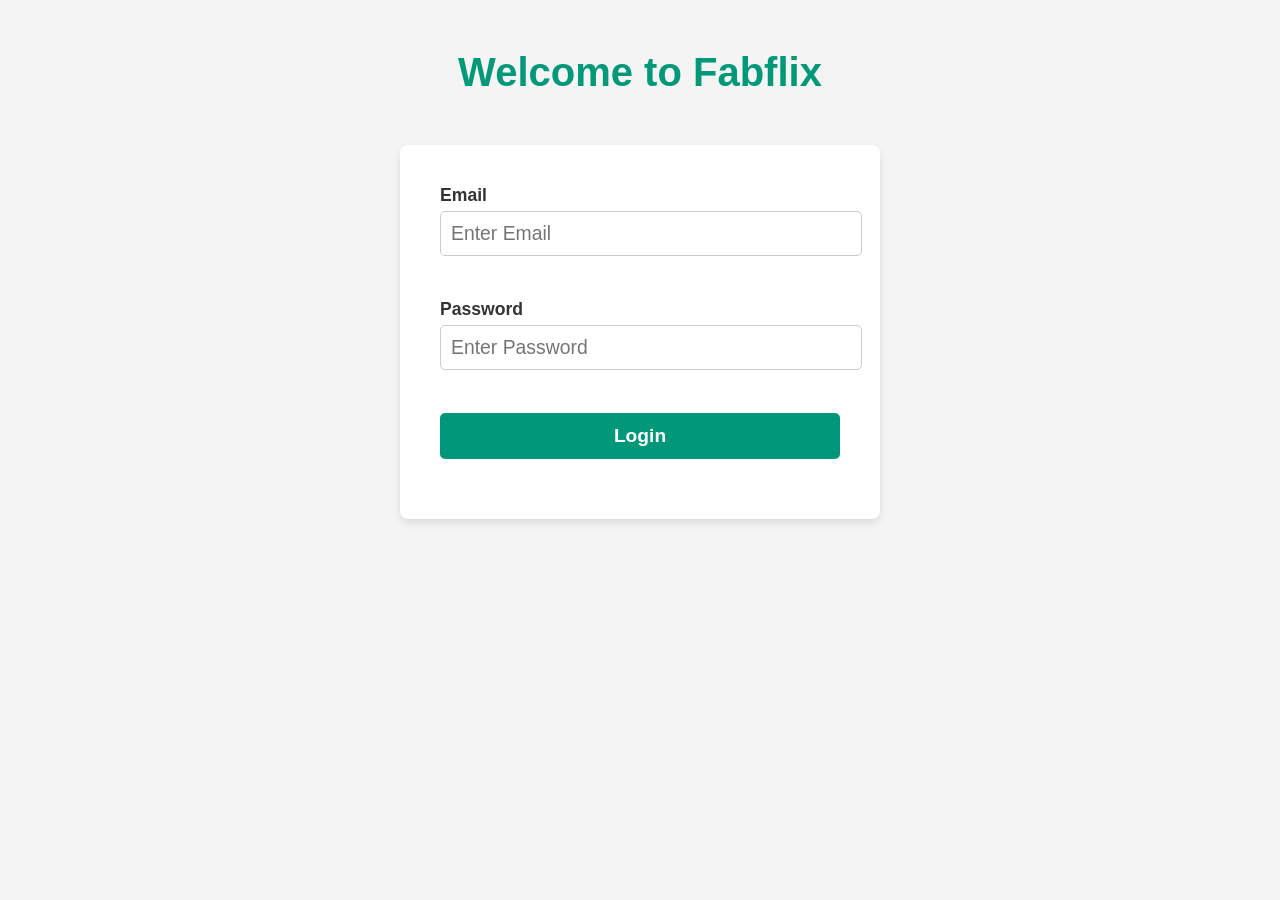
<file: WebContent/index.html>
<!DOCTYPE html>
<html lang="en">
<head>
    <meta charset="UTF-8">
    <link rel="stylesheet" href="login.css">
    <title>Login</title>
</head>

<body>
    <div id="welcome">
        <h1>Welcome to Fabflix</h1>
    </div>

    <div id="login">
        <form id="login_form" method="post" action="#">
            <label><b>Email</b></label>
            <label>
                <input name="email" placeholder="Enter Email" type="text">
            </label>
            <br>
            <label><b>Password</b></label>
            <label>
                <input name="password" placeholder="Enter Password" type="password">
            </label>
            <br>
            <input type="submit" value="Login">
            <!--<div class="g-recaptcha" data-sitekey="6LfFBswqAAAAAPKvSG-nuFuKrV-Km8NnSd5JT3AD"></div>-->
        </form>
        <div id="login_error_message"></div>
    </div>




    <!-- include jQuery-->
    <script src="https://ajax.googleapis.com/ajax/libs/jquery/3.2.1/jquery.min.js"></script>
    <!-- include our own JS file -->
    <script src="login.js"></script>
    <script src='https://www.google.com/recaptcha/api.js' type="text/javascript"></script>
</body>

</html>
</file>
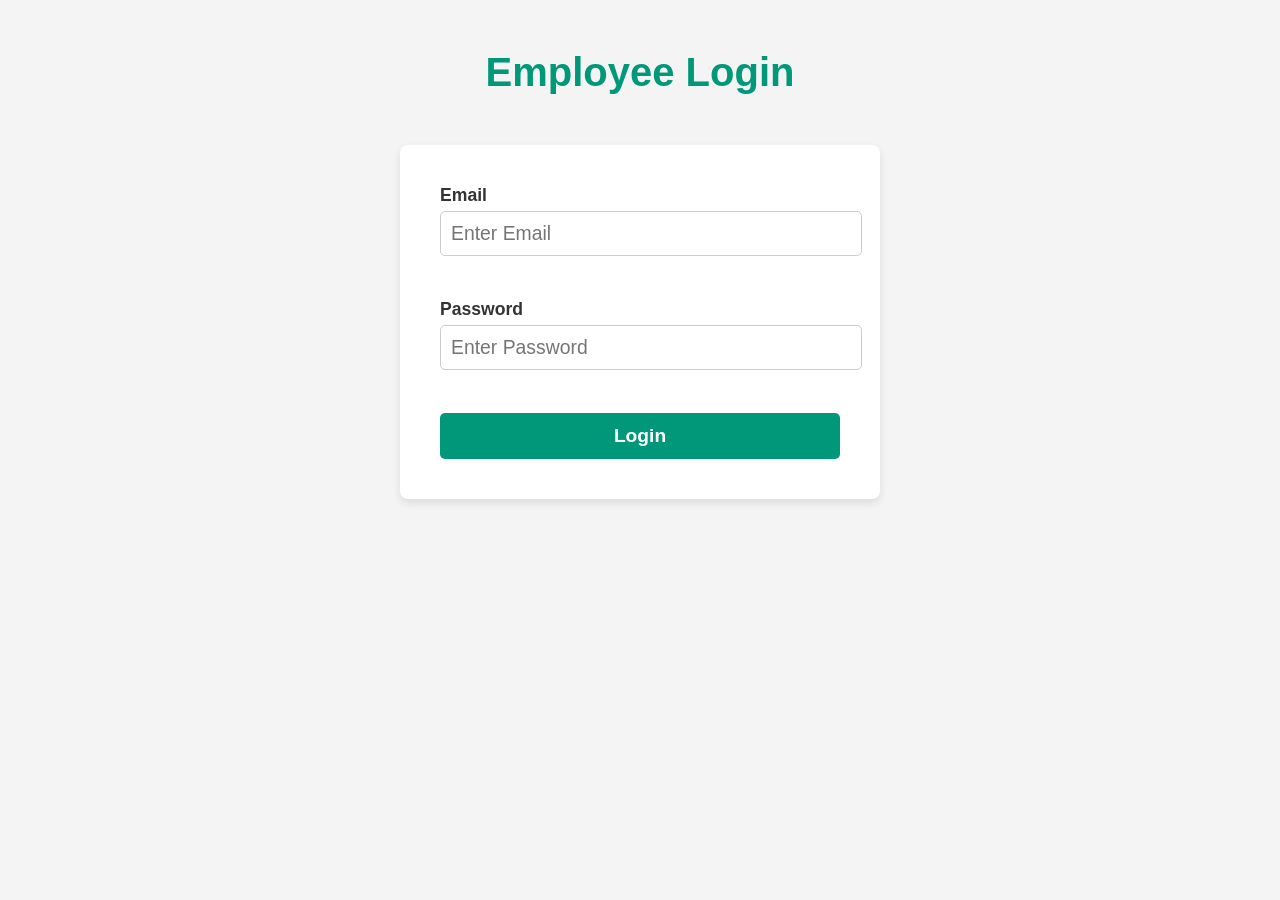
<file: WebContent/_dashboard.html>
<!DOCTYPE html>
<html lang="en">
<head>
    <meta charset="UTF-8">
    <link rel="stylesheet" href="login.css">
    <title>Employee Login</title>
</head>

<body>
    <div id="welcome">
        <h1>Employee Login</h1>
    </div>

    <div id="login">
        <form id="employee_login_form" method="post" action="#">
            <label><b>Email</b></label>
            <label>
                <input name="email" placeholder="Enter Email" type="text">
            </label>
            <br>
            <label><b>Password</b></label>
            <label>
                <input name="password" placeholder="Enter Password" type="password">
            </label>
            <br>
            <input type="submit" value="Login">
            <div class="g-recaptcha" data-sitekey="6LfFBswqAAAAAPKvSG-nuFuKrV-Km8NnSd5JT3AD"></div>
        </form>
        <div id="employee_login_error_message"></div>
    </div>

    <!-- include jQuery-->
    <script src="https://ajax.googleapis.com/ajax/libs/jquery/3.2.1/jquery.min.js"></script>
    <!-- include our own JS file -->
    <script src="employee_login.js"></script>
    <script src='https://www.google.com/recaptcha/api.js' type="text/javascript"></script>
</body>
</html>
</file>
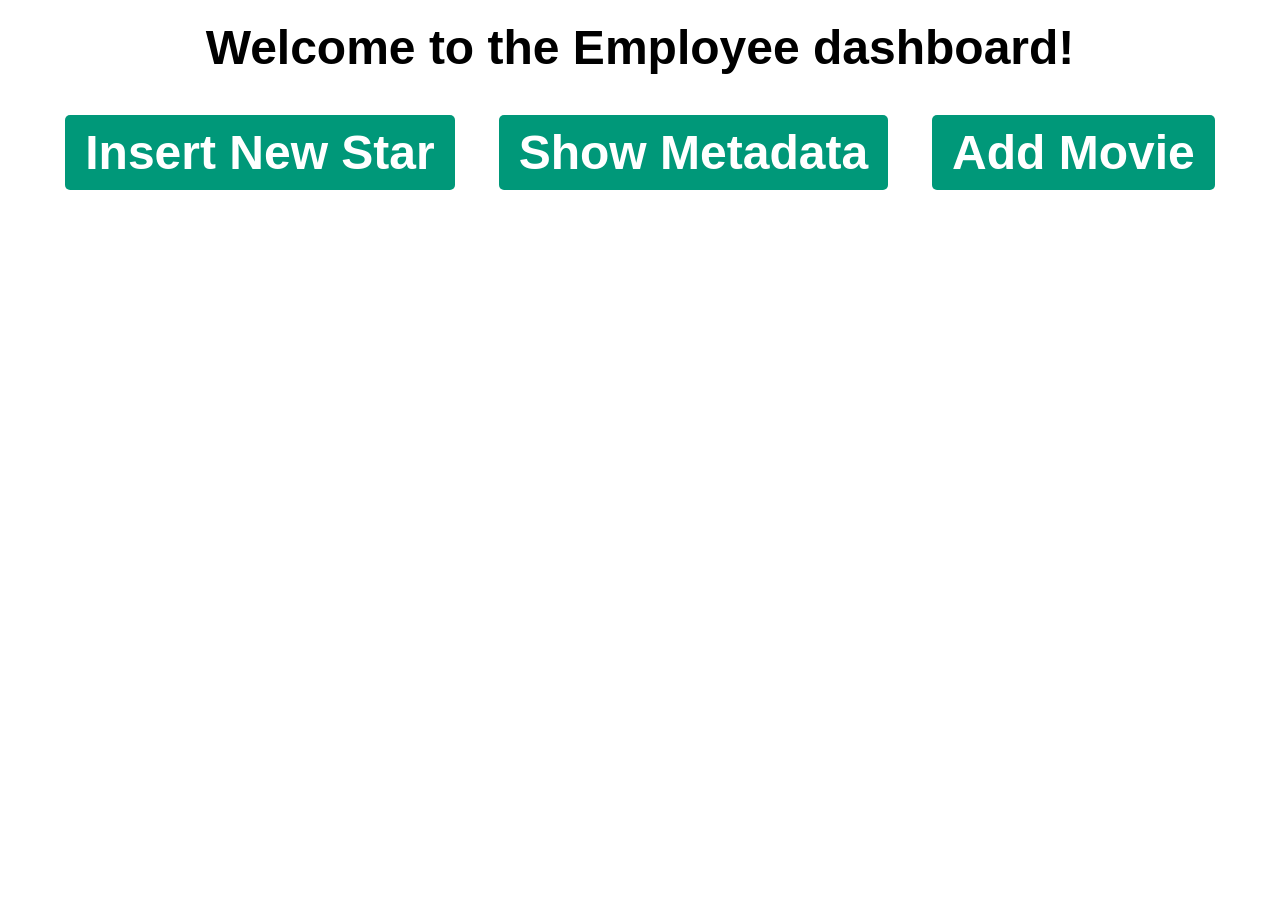
<file: WebContent/employee_main.html>
<!DOCTYPE html>
<html lang="en">
<head>
    <meta charset="UTF-8">
    <link rel="stylesheet" href="./main.css">
    <title>Employee Main</title>
</head>

<body>
<h1>Welcome to the Employee dashboard!</h1>
<div class="button-container">
    <a href="./employee/insert_stars.html" class="button">Insert New Star</a>
    <a href="./employee/show_metadata.html" class="button">Show Metadata</a>
    <a href="./employee/add_movie.html" class="button">Add Movie</a>
</div>
</body>
</html>
</file>
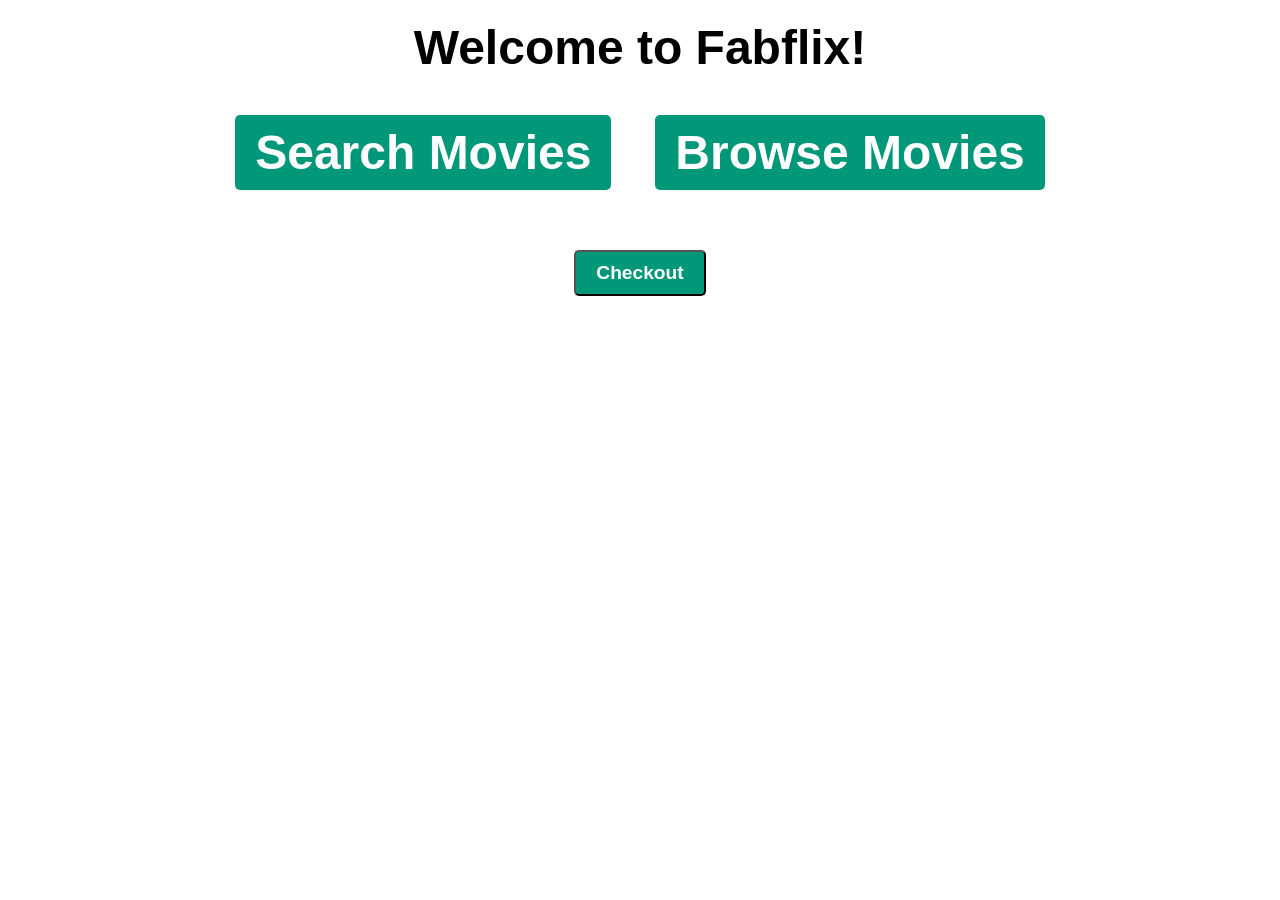
<file: WebContent/main.html>
<!DOCTYPE html>
<html lang="en">
<head>
    <meta charset="UTF-8">
    <link rel="stylesheet" href="./main.css">
    <title>Main</title>
</head>

<body>
    <h1>Welcome to Fabflix!</h1>
    <div class="button-container">
        <a href="search-movies.html" class="button">Search Movies</a>
        <a href="browse-movies.html" class="button">Browse Movies</a>
    </div>

    <div class="button-container">
        <button class="button2" onclick="window.location.href='shopping-cart.html'">Checkout</button>
    </div>
</body>
</html>
</file>
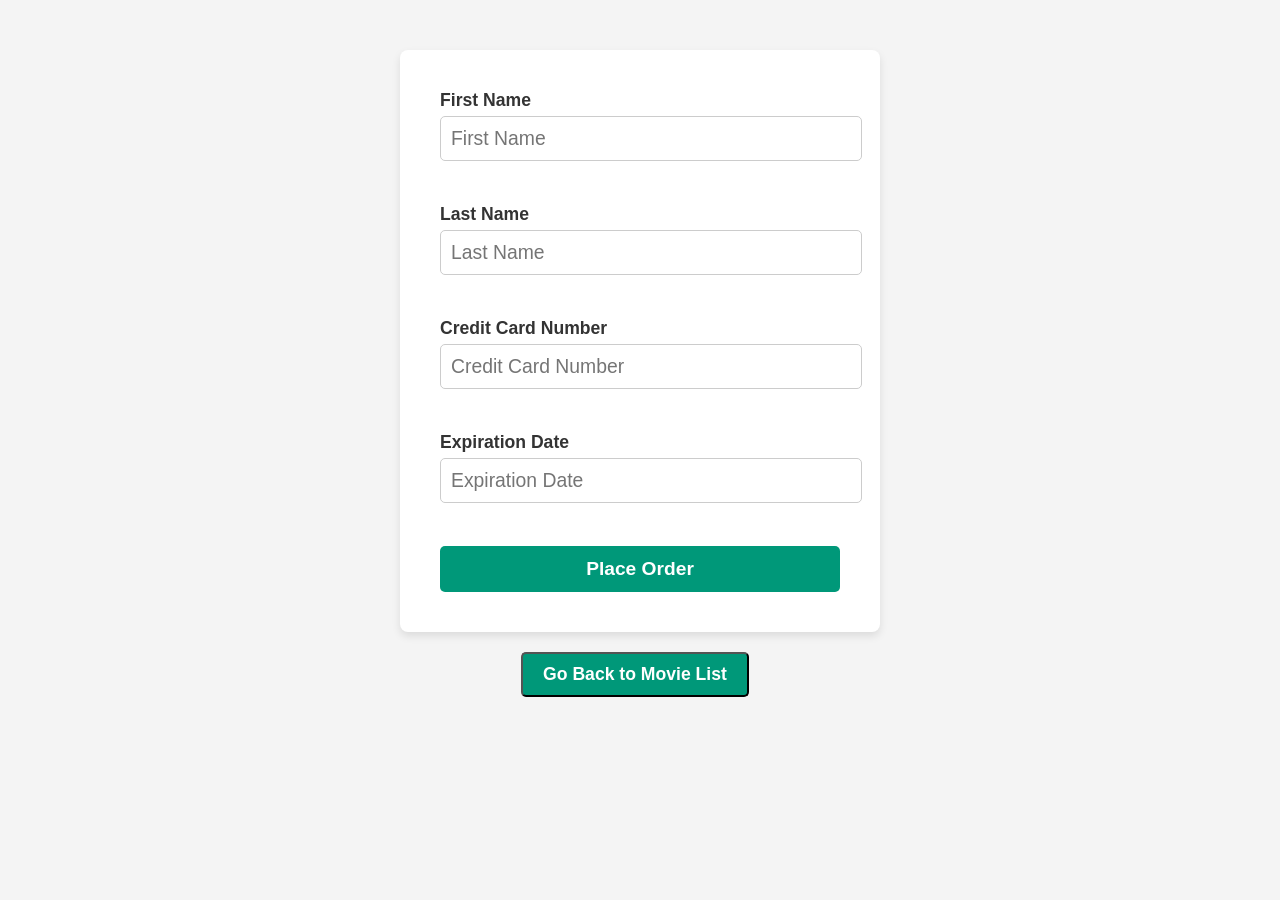
<file: WebContent/payment-page.html>
<!DOCTYPE html>
<html lang="en">

<head>
    <meta charset="UTF-8">
    <meta name="viewport" content="width=device-width, initial-scale=1.0">
    <link rel="stylesheet" href="./payment-page.css">
    <title>Shopping Cart</title>
</head>

<body>
    <div>
        <h2 id="total_price"></h2>
    </div>

    <div>
        <form id="payment_form" method="post" action="#">
            <label><b>First Name</b></label>
            <label>
                <input name="first" placeholder="First Name" type="text">
            </label>
            <br>
            <label><b>Last Name</b></label>
            <label>
                <input name="last" placeholder="Last Name" type="text">
            </label>
            <br>
            <label><b>Credit Card Number</b></label>
            <label>
                <input name="number" placeholder="Credit Card Number" type="text">
            </label>
            <br>
            <label><b>Expiration Date</b></label>
            <label>
                <input name="date" placeholder="Expiration Date" type="text">
            </label>
            <br>

            <input type="submit" value="Place Order">
        </form>
    </div>

    <div class="back-button-container">
        <button onclick="goBackToMovies()" class="back-button">Go Back to Movie List</button>
    </div>

    <div class="error_message">
        <p id="error"></p>
    </div>

    <script src="https://ajax.googleapis.com/ajax/libs/jquery/3.2.1/jquery.min.js"></script>
    <script src="payment-page.js"></script>
</body>

</html>
</file>
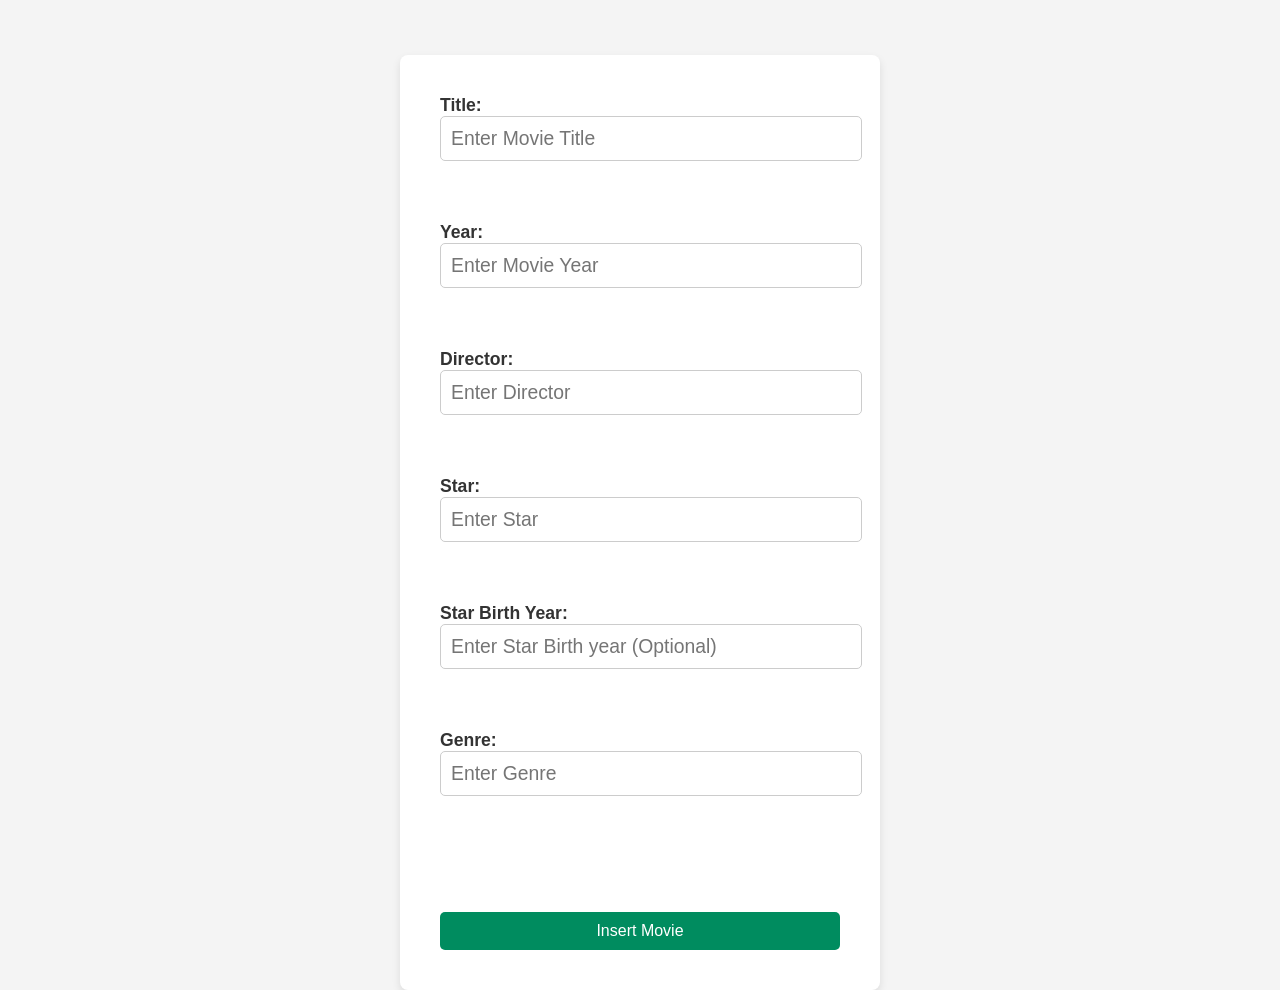
<file: WebContent/employee/add_movie.html>
<!DOCTYPE html>
<html lang="en">
<head>
    <meta charset="UTF-8">
    <meta name="viewport" content="width=device-width, initial-scale=1.0" />
    <title>Add Movie</title>
    <link rel="stylesheet" href="add_movie.css">
</head>
<body>
    <h1>Add Movie</h1>

    <div class="container">
        <form id="insert_movie">
            <label for="title">
                Title:
                <input type="text" id="title" name="title" placeholder="Enter Movie Title">
            </label><br><br>

            <label for="year">
                Year:
                <input type="text" id="year" name="year" placeholder="Enter Movie Year">
            </label><br><br>

            <label for="director">
                Director:
                <input type="text" id="director" name="director" placeholder="Enter Director">
            </label><br><br>

            <label for="star">
                Star:
                <input type="text" id="star" name="star" placeholder="Enter Star">
            </label><br><br>

            <label for="bYear">
                Star Birth Year:
                <input type="text" id="bYear" name="bYear" placeholder="Enter Star Birth year (Optional)">
            </label><br><br>

            <label for="genre">
                Genre:
                <input type="text" id="genre" name="genre" placeholder="Enter Genre">
            </label><br><br>

            <h5 id="status"></h5>

            <button type="submit">Insert Movie</button>
        </form>
    </div>
<script src="https://ajax.googleapis.com/ajax/libs/jquery/3.2.1/jquery.min.js"></script>
<script src="add_movie.js"></script>
</body>
</html>
</file>
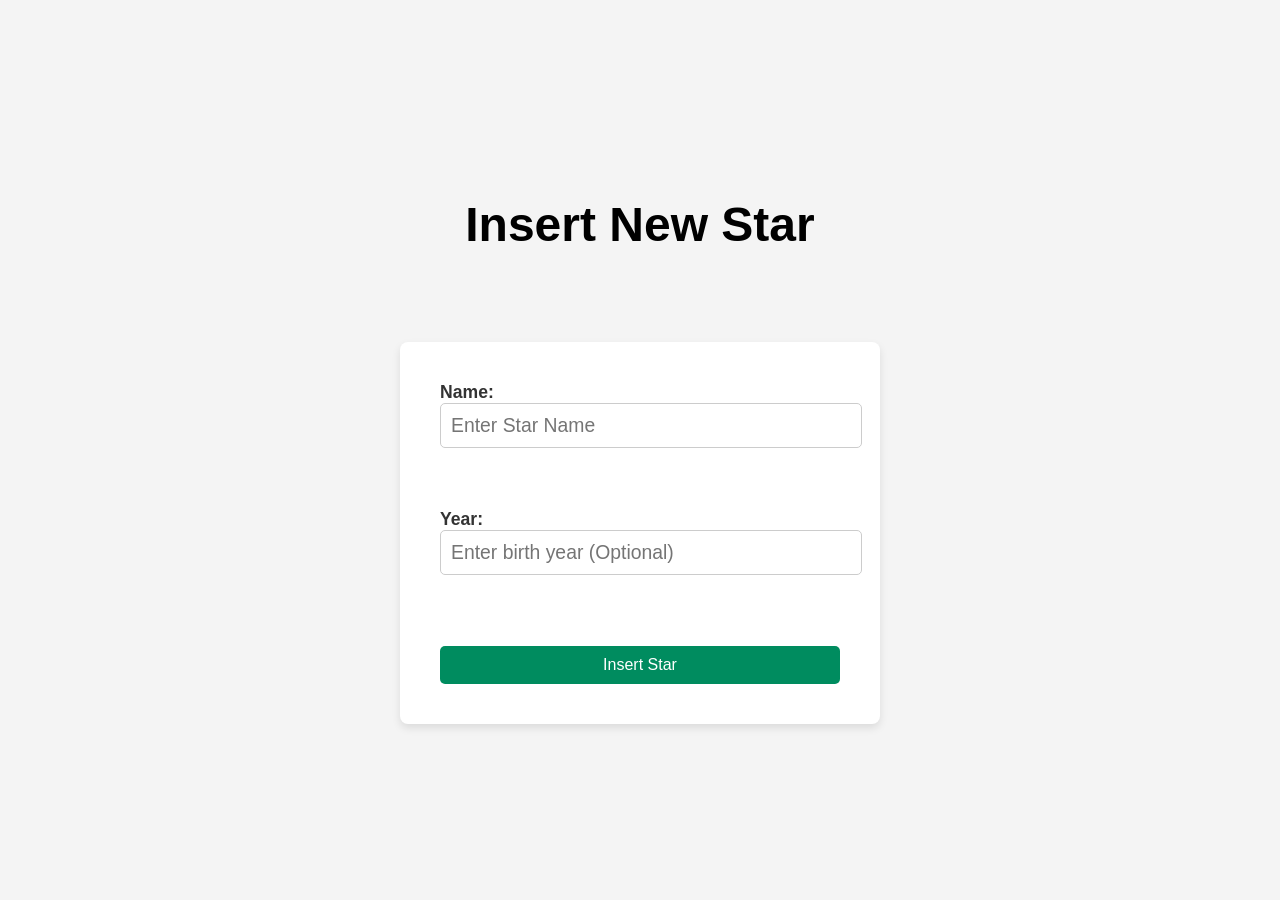
<file: WebContent/employee/insert_stars.html>
<!DOCTYPE html>
<html lang="en">
<head>
    <meta charset="UTF-8">
    <meta name="viewport" content="width=device-width, initial-scale=1.0" />
    <title>Insert Stars</title>
    <link rel="stylesheet" href="insert_stars.css">
</head>
<body>
    <h1>Insert New Star</h1>

    <div>
        <h3 id="show_star_id"></h3>
    </div>

    <div class="container">
        <form id="insert_stars">
            <label for="name">
                Name:
                <input type="text" id="name" name="name" placeholder="Enter Star Name">
            </label><br><br>

            <label for="year">
                Year:
                <input type="text" id="year" name="year" placeholder="Enter birth year (Optional)">
            </label><br><br>

            <button type="submit">Insert Star</button>
        </form>
    </div>
<script src="https://ajax.googleapis.com/ajax/libs/jquery/3.2.1/jquery.min.js"></script>
<script src="insert_stars.js"></script>
</body>
</html>
</file>
<file: WebContent/login.css>
body {
    font-family: 'Roboto', sans-serif;
    margin: 0;
    padding: 0;
    background-color: #f4f4f4;
}

#welcome {
    text-align: center;
    margin-top: 50px;
}

#welcome h1 {
    font-size: 2.5em;
    color: #009879;
    margin-bottom: 20px;
}

#login {
    background-color: #ffffff;
    width: 100%;
    max-width: 400px;
    margin: 0 auto;
    padding: 40px;
    border-radius: 8px;
    box-shadow: 0 4px 8px rgba(0, 0, 0, 0.1);
    margin-top: 50px;
}

form {
    display: flex;
    flex-direction: column;
}

form label {
    font-size: 1.1em;
    margin-bottom: 5px;
    color: #333;
}

form input[type="text"], form input[type="password"] {
    padding: 10px;
    margin-bottom: 20px;
    border: 1px solid #ccc;
    border-radius: 5px;
    font-size: 1.1em;
    color: #333;
    width: 100%;
}

form input[type="submit"] {
    padding: 12px;
    background-color: #009879;
    color: white;
    font-size: 1.2em;
    font-weight: bold;
    border: none;
    border-radius: 5px;
    cursor: pointer;
    transition: background-color 0.3s ease;
    width: 100%;
}

form input[type="submit"]:hover {
    background-color: #007961;
}

#login_error_message {
    color: red;
    font-size: 1.1em;
    margin-top: 20px;
    text-align: center;
}
</file>
<file: WebContent/main.css>
h1, h2 {
    text-align: center;
    font-weight: bold;
    font-family: 'Roboto', sans-serif;
    font-size: 3em;
    margin-top: 20px;
    margin-bottom: 20px;
}

.button-container {
    margin-top: 20px;
    text-align: center;
}

.button {
    font-family: 'Roboto', sans-serif;
    display: inline-block;
    padding: 10px 20px;
    background-color: #009879;
    color: white;
    font-size: 3em;
    font-weight: bold;
    border-radius: 5px;
    text-align: center;
    margin: 20px;
    text-decoration: none;
}

.button2 {
    font-family: 'Roboto', sans-serif;
    display: inline-block;
    padding: 10px 20px;
    background-color: #009879;
    color: white;
    font-size: 1.2em;
    font-weight: bold;
    border-radius: 5px;
    text-align: center;
    margin: 20px;
    text-decoration: none;
}

.button:hover {
    background-color: #007961;
}
</file>
<file: WebContent/payment-page.css>
body {
    font-family: 'Roboto', sans-serif;
    margin: 0;
    padding: 0;
    background-color: #f4f4f4;
}

#total_price {
    text-align: center;
    margin-top: 50px;
}


#payment_form {
    background-color: #ffffff;
    width: 100%;
    max-width: 400px;
    margin: 0 auto;
    padding: 40px;
    border-radius: 8px;
    box-shadow: 0 4px 8px rgba(0, 0, 0, 0.1);
    margin-top: 50px;
}

form {
    display: flex;
    flex-direction: column;
}

form label {
    font-size: 1.1em;
    margin-bottom: 5px;
    color: #333;
}

form input[type="text"], form input[type="password"] {
    padding: 10px;
    margin-bottom: 20px;
    border: 1px solid #ccc;
    border-radius: 5px;
    font-size: 1.1em;
    color: #333;
    width: 100%;
}

form input[type="submit"] {
    padding: 12px;
    background-color: #009879;
    color: white;
    font-size: 1.2em;
    font-weight: bold;
    border: none;
    border-radius: 5px;
    cursor: pointer;
    transition: background-color 0.3s ease;
    width: 100%;
}

form input[type="submit"]:hover {
    background-color: #007961;
}

.back-button-container {
    display: flex;
    justify-content: center;
    align-items: center;
}

button {
    display: inline-block;
    padding: 10px 20px;
    background-color: #009879;
    color: white;
    font-size: 1.1em;
    font-weight: bold;
    border-radius: 5px;
    margin-right: 10px;
    margin-top: 20px;
}

button:hover {
    background-color: #007961;
}

#error {
    color: red;
    font-size: 1.1em;
    margin-top: 20px;
    text-align: center;
}
</file>
<file: WebContent/employee/add_movie.css>
body {
    font-family: 'Roboto', sans-serif;
    margin: 0;
    padding: 0;
    background-color: #f4f4f4;
    display: flex;
    justify-content: center;
    align-items: center;
    height: 100vh;
    flex-direction: column;
}

h3, h1 {
    text-align: center;
    font-weight: bold;
    font-family: 'Roboto', sans-serif;
    font-size: 3em;
    margin-top: 20px;
    margin-bottom: 20px;
}

.container {
    background-color: #ffffff;
    width: 100%;
    max-width: 400px;
    margin: 0 auto;
    padding: 40px;
    border-radius: 8px;
    box-shadow: 0 4px 8px rgba(0, 0, 0, 0.1);
    margin-top: 50px;
}

form {
    display: flex;
    flex-direction: column;
}

form label {
    text-align: left;
    font-weight: bold;
    font-size: 1.1em;
    margin-bottom: 5px;
    color: #333;
}

form input[type="text"], form input[type="password"] {
    padding: 10px;
    margin-bottom: 20px;
    border: 1px solid #ccc;
    border-radius: 5px;
    font-size: 1.1em;
    color: #333;
    width: 100%;
}

form input[type="submit"] {
    padding: 12px;
    background-color: #009879;
    color: white;
    font-size: 1.2em;
    font-weight: bold;
    border: none;
    border-radius: 5px;
    cursor: pointer;
    transition: background-color 0.3s ease;
    width: 100%;
}

button {
    background-color: #008C5F;
    color: white;
    padding: 10px 15px;
    border: none;
    border-radius: 5px;
    cursor: pointer;
    margin-top: 10px;
    width: 100%;
    font-size: 16px;
}

button:hover {
    background-color: #006c47;
}
</file>
<file: WebContent/employee/insert_stars.css>
body {
    font-family: 'Roboto', sans-serif;
    margin: 0;
    padding: 0;
    background-color: #f4f4f4;
    display: flex;
    justify-content: center;
    align-items: center;
    height: 100vh;
    flex-direction: column;
}

.container {
    background-color: #ffffff;
    width: 100%;
    max-width: 400px;
    margin: 0 auto;
    padding: 40px;
    border-radius: 8px;
    box-shadow: 0 4px 8px rgba(0, 0, 0, 0.1);
    margin-top: 50px;
}

h3, h1 {
    text-align: center;
    font-weight: bold;
    font-family: 'Roboto', sans-serif;
    font-size: 3em;
    margin-top: 20px;
    margin-bottom: 20px;
    width: 100%;
}

form {
    display: flex;
    flex-direction: column;
}

form label {
    text-align: left;
    font-weight: bold;
    font-size: 1.1em;
    margin-bottom: 5px;
    color: #333;
}

form input[type="text"], form input[type="password"] {
    padding: 10px;
    margin-bottom: 20px;
    border: 1px solid #ccc;
    border-radius: 5px;
    font-size: 1.1em;
    color: #333;
    width: 100%;
}

form input[type="submit"] {
    padding: 12px;
    background-color: #009879;
    color: white;
    font-size: 1.2em;
    font-weight: bold;
    border: none;
    border-radius: 5px;
    cursor: pointer;
    transition: background-color 0.3s ease;
    width: 100%;
}

button {
    background-color: #008C5F;
    color: white;
    padding: 10px 15px;
    border: none;
    border-radius: 5px;
    cursor: pointer;
    margin-top: 10px;
    width: 100%;
    font-size: 16px;
}

button:hover {
    background-color: #006c47;
}
</file>
